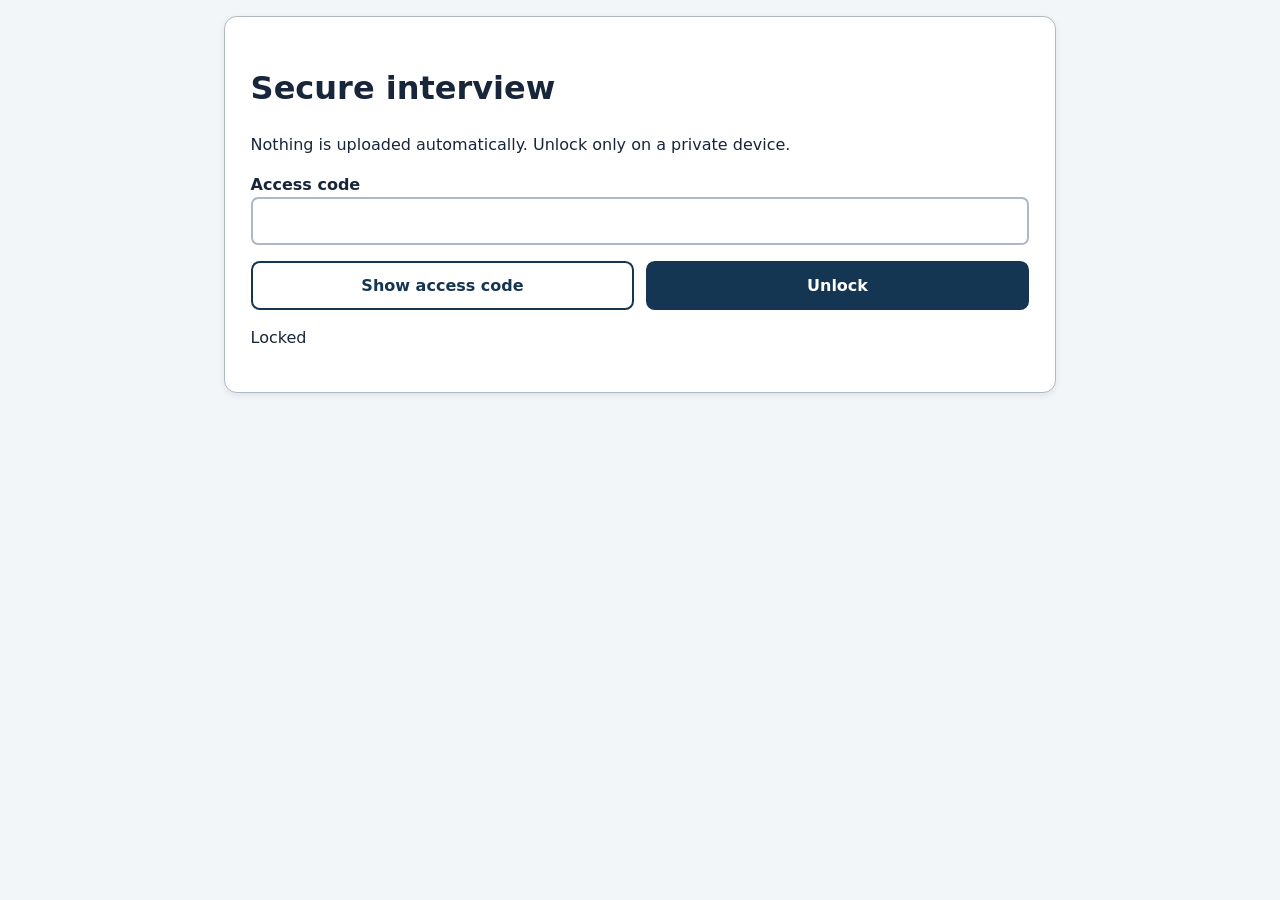
<file: index.html>
<!doctype html>
<html lang="en">
<head>
  <meta charset="utf-8">
  <meta name="viewport" content="width=device-width, initial-scale=1, viewport-fit=cover">
  <meta name="color-scheme" content="light">
  <meta name="theme-color" content="#0d2238">
  <meta name="referrer" content="no-referrer">
  <meta http-equiv="Content-Security-Policy" content="default-src 'self'; base-uri 'none'; connect-src 'none'; font-src 'self'; form-action 'none'; frame-src 'none'; img-src 'self' data:; media-src blob:; object-src 'none'; script-src 'self'; style-src 'self'; worker-src 'none'">
  <meta name="robots" content="noindex,nofollow,noarchive,nosnippet">
  <title>Secure interview</title>
  <link rel="stylesheet" href="./styles.css">
</head>
<body>
  <noscript>This browser cannot run the secure interview. No interview data was created.</noscript>
  <main id="shell" class="shell-card">
    <h1>Secure interview</h1>
    <p>Nothing is uploaded automatically. Unlock only on a private device.</p>
    <label for="access-code">Access code</label>
    <input id="access-code" type="password" inputmode="text" enterkeyhint="go" autocomplete="off" autocapitalize="characters" spellcheck="false" aria-label="Enter access code" aria-describedby="shell-status">
    <div class="button-row">
      <button id="toggle-code" type="button">Show access code</button>
      <button id="unlock" type="button" class="primary">Unlock</button>
    </div>
    <p id="shell-status" role="status" aria-live="polite">Locked</p>
  </main>
  <div id="app" hidden></div>
  <script type="module" src="./app.js"></script>
</body>
</html>
</file>
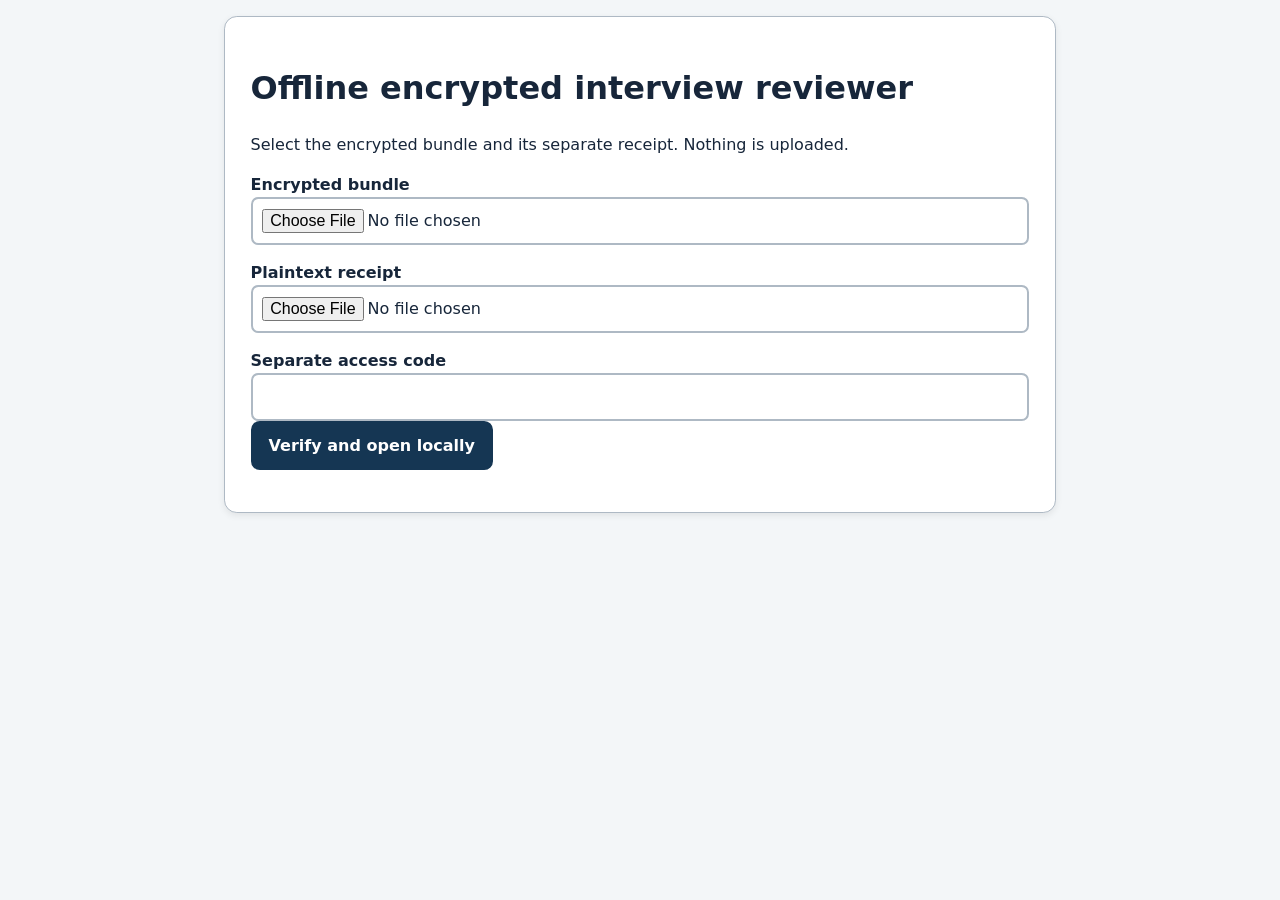
<file: reviewer.html>
<!doctype html>
<html lang="en">
<head>
  <meta charset="utf-8">
  <meta name="viewport" content="width=device-width, initial-scale=1">
  <meta name="referrer" content="no-referrer">
  <meta http-equiv="Content-Security-Policy" content="default-src 'self'; base-uri 'none'; connect-src 'none'; font-src 'self'; form-action 'none'; frame-src 'none'; img-src 'self' data:; media-src blob:; object-src 'none'; script-src 'self'; style-src 'self'; worker-src 'none'">
  <title>Offline encrypted interview reviewer</title>
  <link rel="stylesheet" href="./styles.css">
</head>
<body>
  <main class="shell-card">
    <h1>Offline encrypted interview reviewer</h1>
    <p>Select the encrypted bundle and its separate receipt. Nothing is uploaded.</p>
    <label for="bundle">Encrypted bundle</label><input id="bundle" type="file" accept=".json,.ract,application/json">
    <label for="receipt">Plaintext receipt</label><input id="receipt" type="file" accept=".json,application/json">
    <label for="review-code">Separate access code</label><input id="review-code" type="password" autocomplete="off">
    <button id="open-review" type="button" class="primary">Verify and open locally</button>
    <p id="review-status" role="status" aria-live="polite"></p>
    <section id="review-results"></section>
  </main>
  <script type="module" src="./reviewer.js"></script>
</body>
</html>
</file>
<file: styles.css>
:root { color-scheme: light; font-family: system-ui, -apple-system, "Segoe UI", sans-serif; color: #17263a; background: #f3f6f8; line-height: 1.5; --navy:#153653; --line:#aeb9c4; --surface:#fff; --warn:#fff3cd; }
* { box-sizing: border-box; }
body { margin: 0; overflow-wrap: anywhere; }
button, input { font: inherit; min-height: 3rem; }
button { border: 2px solid var(--navy); border-radius: .55rem; padding: .65rem 1rem; color: var(--navy); background: var(--surface); font-weight: 700; cursor: pointer; }
button.primary { color: #fff; background: var(--navy); }
button:focus-visible, input:focus-visible { outline: .25rem solid #f0b429; outline-offset: .12rem; }
input[type="password"], input[type="text"], input[type="file"] { width: 100%; padding: .6rem; border: 2px solid var(--line); border-radius: .45rem; background:#fff; }
label { display:block; margin-top: 1rem; font-weight:700; }
.shell-card, .content { width:min(calc(100% - 2rem), 52rem); margin:1rem auto 4rem; background:var(--surface); border:1px solid var(--line); border-radius:.8rem; padding:clamp(1rem,4vw,1.6rem); box-shadow:0 .15rem .45rem rgb(0 0 0 / .08); }
.app-header { background:#0d2238; color:#fff; padding:1rem max(1rem,env(safe-area-inset-left)); }
.header-content { width:min(100%,52rem); margin:0 auto; display:flex; align-items:center; justify-content:space-between; gap:.75rem; flex-wrap:wrap; }
.app-header h1 { margin:0; font-size:clamp(1.3rem,5vw,2rem); }
.autosave-status { min-height:1.5rem; margin:0; padding:.2rem .55rem; border:1px solid currentColor; border-radius:999px; font-size:.92rem; font-weight:700; }
.autosave-status:empty { visibility:hidden; }
.button-row { display:grid; gap:.7rem; margin-top:1rem; }
.question { border-top:.4rem solid var(--navy); }
.progress { display:flex; justify-content:space-between; gap:.75rem; flex-wrap:wrap; font-weight:750; color:var(--navy); }
.notice { background:var(--warn); border-left:.4rem solid #8a5b00; padding:.8rem; }
.followups { padding-left:1.35rem; }
.choice { display:block; width:100%; text-align:left; margin:.55rem 0; }
.check-row { display:grid; grid-template-columns:2rem 1fr; gap:.5rem; margin:.75rem 0; }
.check-row input { width:1.4rem; height:1.4rem; }
audio { width:100%; margin:1rem 0; }
.muted { color:#526273; }
.saved-status { color:#1b5e20; font-weight:750; }
.danger { border-color:#8b1e1e; color:#8b1e1e; }
@media (max-width:24rem) { .shell-card,.content { width:min(calc(100% - 1rem),52rem); margin:.5rem auto 3rem; } button { width:100%; } }
@media (min-width:42rem) { .button-row { grid-template-columns:repeat(2,minmax(0,1fr)); } }
@media (prefers-reduced-motion:reduce) { *,*::before,*::after { animation:none!important; transition:none!important; scroll-behavior:auto!important; } }
@media (forced-colors:active) { button,.shell-card,.content { border-color:ButtonText; } }
</file>
